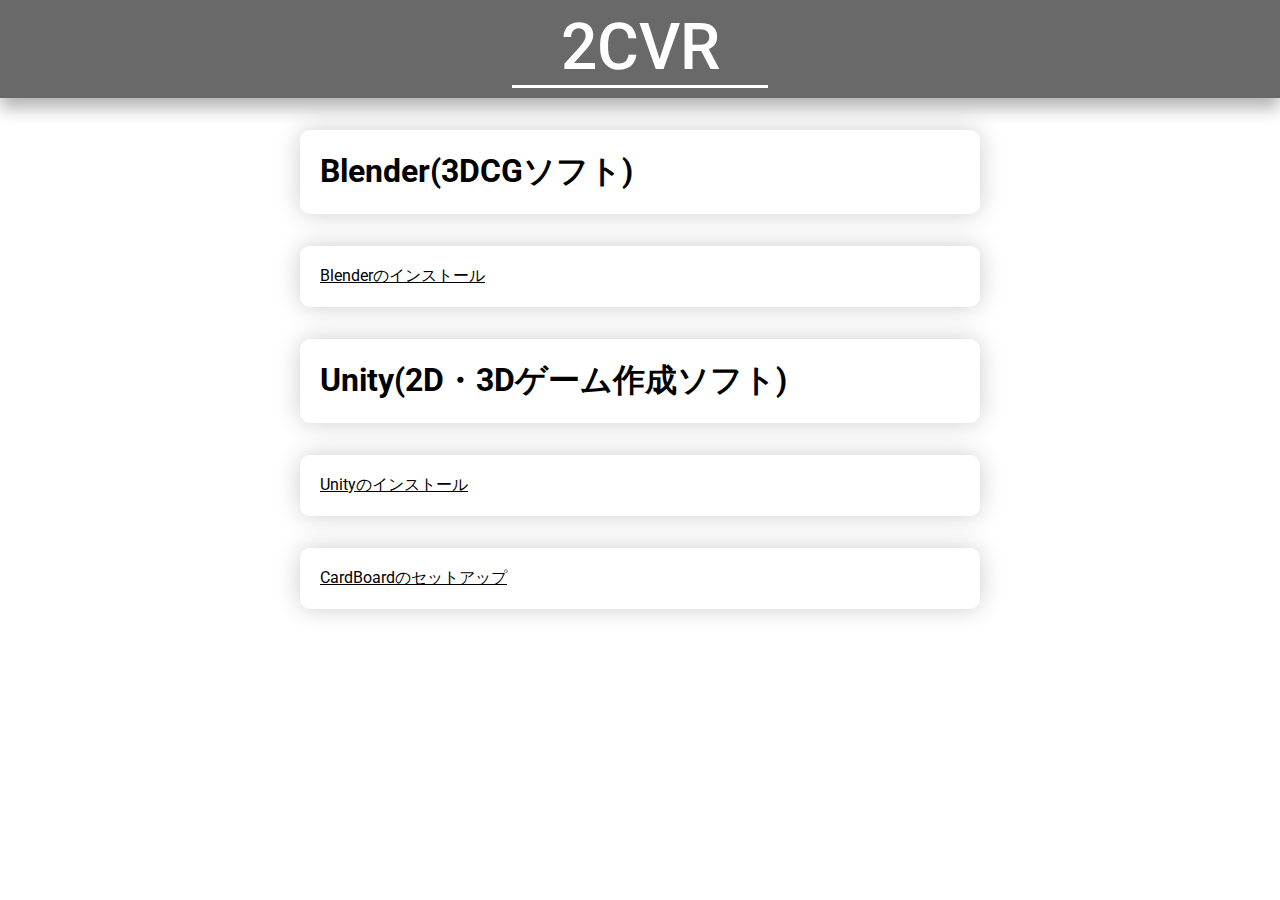
<file: index.html>
<!DOCTYPE html>
<html lang="ja">

<head>
    <meta charset="utf-8" />
    <link rel="stylesheet" href="style.css">
    <link rel="icon" href="favicon.ico" />
    <title>2CVR</title>
    <link
        href="https://fonts.googleapis.com/css2?family=Noto+Sans+JP:wght@100;300;400;500;700;900&family=Roboto:ital,wght@0,100;0,300;0,400;0,500;0,700;0,900;1,100&display=swap"
        rel="stylesheet">
    <link
        href="https://fonts.googleapis.com/css2?family=Chilanka&family=Roboto+Mono:ital,wght@0,100;0,200;0,300;0,400;0,500;0,600;0,700;1,100;1,200;1,300;1,400;1,500;1,600;1,700&family=Share+Tech+Mono&display=swap"
        rel="stylesheet">
</head>

<body>
    <div class="bancontainer">
        <h1 class="mybanner">2CVR</h1>
    </div>
    <main>
        <div>
            <div class="mycontainer">
                <h1>Blender(3DCGソフト)</h1>
            </div>
            <div class="mycontainer">
                <a class="top" href="./Blender/blender_install.html" style="color: black;">Blenderのインストール</a>
            </div>
        </div>
        <div>
            <div class="mycontainer">
                <h1>Unity(2D・3Dゲーム作成ソフト)</h1>
            </div>
            <div class="mycontainer">
                <a class="top" href="./Unity/unity_install.html" style="color: black;">Unityのインストール</a>
            </div>
            <div class="mycontainer">
                <a class="top" href="./Unity/unity_cardboard.html" style="color: black;">CardBoardのセットアップ</a>
            </div>
        </div>
    </main>
</body>

</html>
</file>
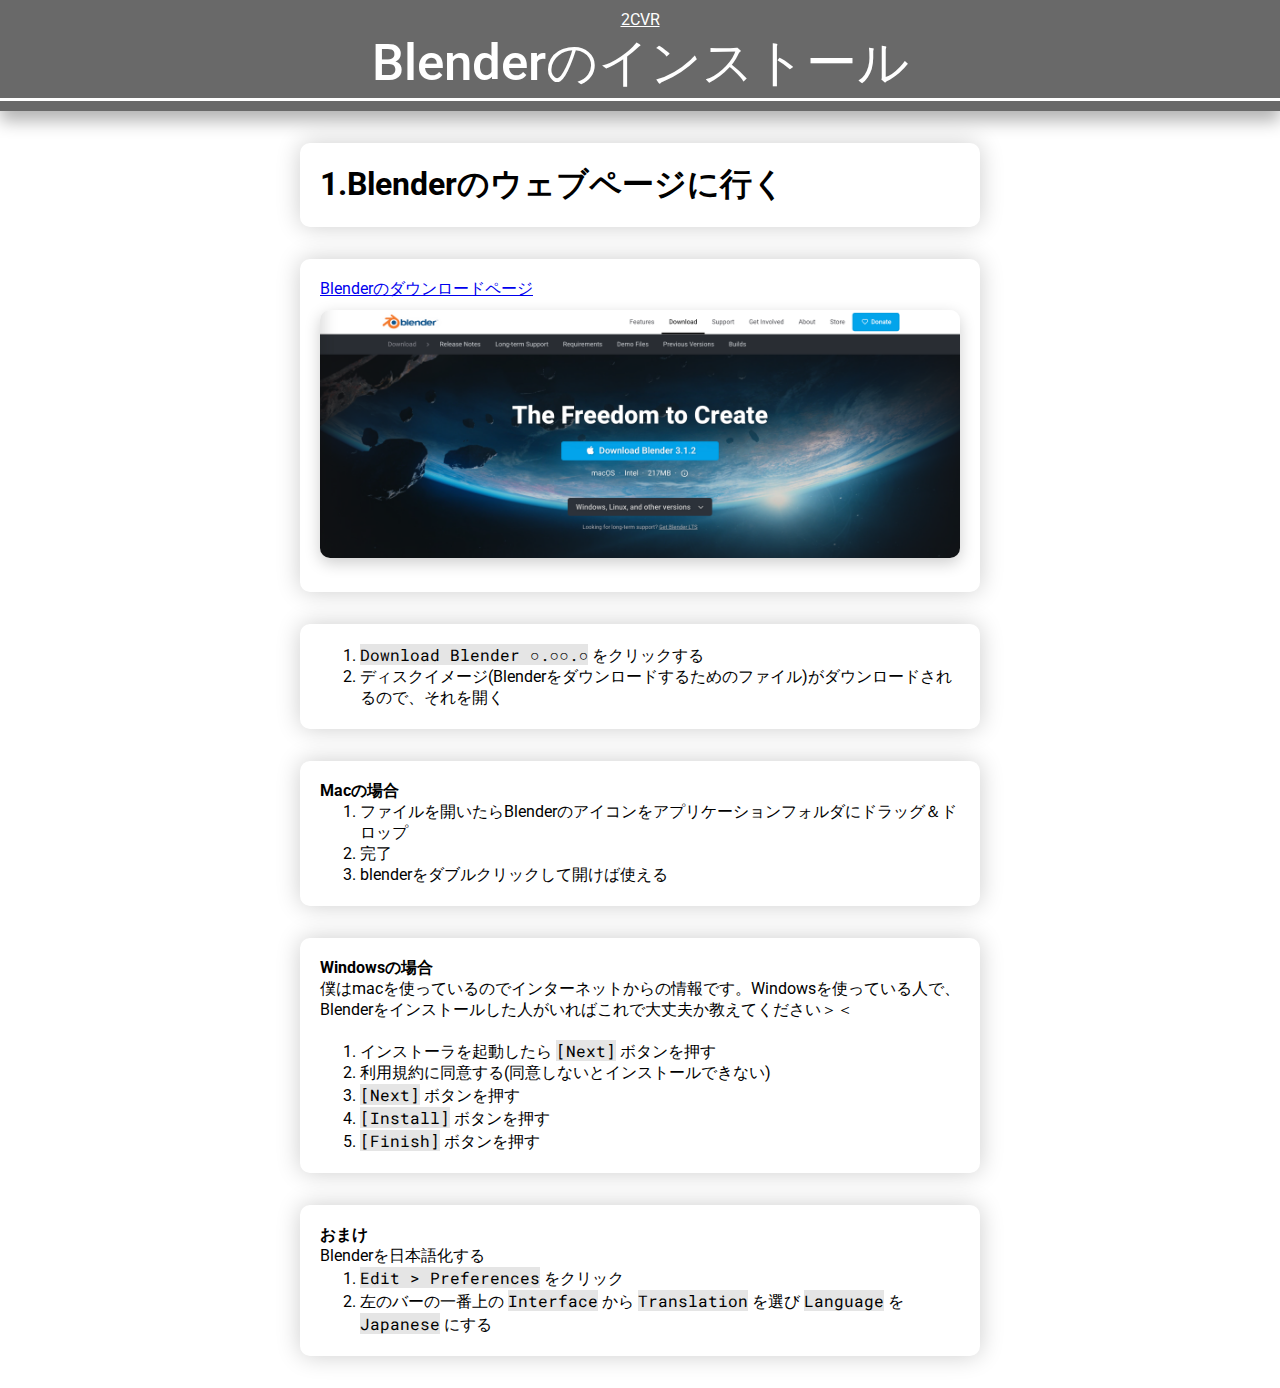
<file: blender_install.html>
<!DOCTYPE html>
<html lang="ja">

<head>
    <meta charset="utf-8" />
    <link rel="stylesheet" href="style.css">
    <title>2CVR-Blenderのインストール</title>
    <link
        href="https://fonts.googleapis.com/css2?family=Noto+Sans+JP:wght@100;300;400;500;700;900&family=Roboto:ital,wght@0,100;0,300;0,400;0,500;0,700;0,900;1,100&display=swap"
        rel="stylesheet">

</head>

<body>
    <div class="bancontainer">
        <a href="./index.html" style="color: white;">2CVR</a>
        <h1 class="mybanner" style="width: auto; font-size: 4vw;">Blenderのインストール</h1>
    </div>
    <main>
        <div class="mycontainer">
            <h1>1.Blenderのウェブページに行く</h1>
        </div>

        <div class="mycontainer">
            <a class="top" href="https://www.blender.org/download/" target="_blank">Blenderのダウンロードページ
                <img src="./src/blender_download_shashin.png" />
                <a></a>
            </a>
        </div>

        <div class="mycontainer">
            <ol>
                <li><code>Download Blender ○.○○.○</code> をクリックする</li>
                <li>ディスクイメージ(Blenderをダウンロードするためのファイル)がダウンロードされるので、それを開く</li>
            </ol>
        </div>

        <div class="mycontainer">
            <div>
                <strong>Macの場合</strong>
                <ol>
                    <li>ファイルを開いたらBlenderのアイコンをアプリケーションフォルダにドラッグ＆ドロップ</li>
                    <li>完了</li>
                    <li>blenderをダブルクリックして開けば使える</li>
                </ol>
            </div>
        </div>
        <div class="mycontainer">
            <div>
                <p><strong>Windowsの場合</strong></p>
                <p>僕はmacを使っているのでインターネットからの情報です。Windowsを使っている人で、Blenderをインストールした人がいればこれで大丈夫か教えてください＞＜</p>
                <br>
                <ol>
                    <li>インストーラを起動したら <code>[Next]</code> ボタンを押す</li>
                    <li>利用規約に同意する(同意しないとインストールできない)</li>
                    <li><code>[Next]</code> ボタンを押す</li>
                    <li><code>[Install]</code> ボタンを押す</li>
                    <li><code>[Finish]</code> ボタンを押す</li>
                </ol>
            </div>
        </div>
        <div class="mycontainer">
            <div>
                <p><strong>おまけ</strong></p>
                <p>Blenderを日本語化する</p>
                <ol>
                    <li><code>Edit &gt; Preferences</code> をクリック</li>
                    <li>左のバーの一番上の <code>Interface</code> から <code>Translation</code> を選び <code>Language</code> を
                        <code>Japanese</code>
                        にする</li>
                </ol>
            </div>
        </div>
    </main>
</body>

</html>
</file>
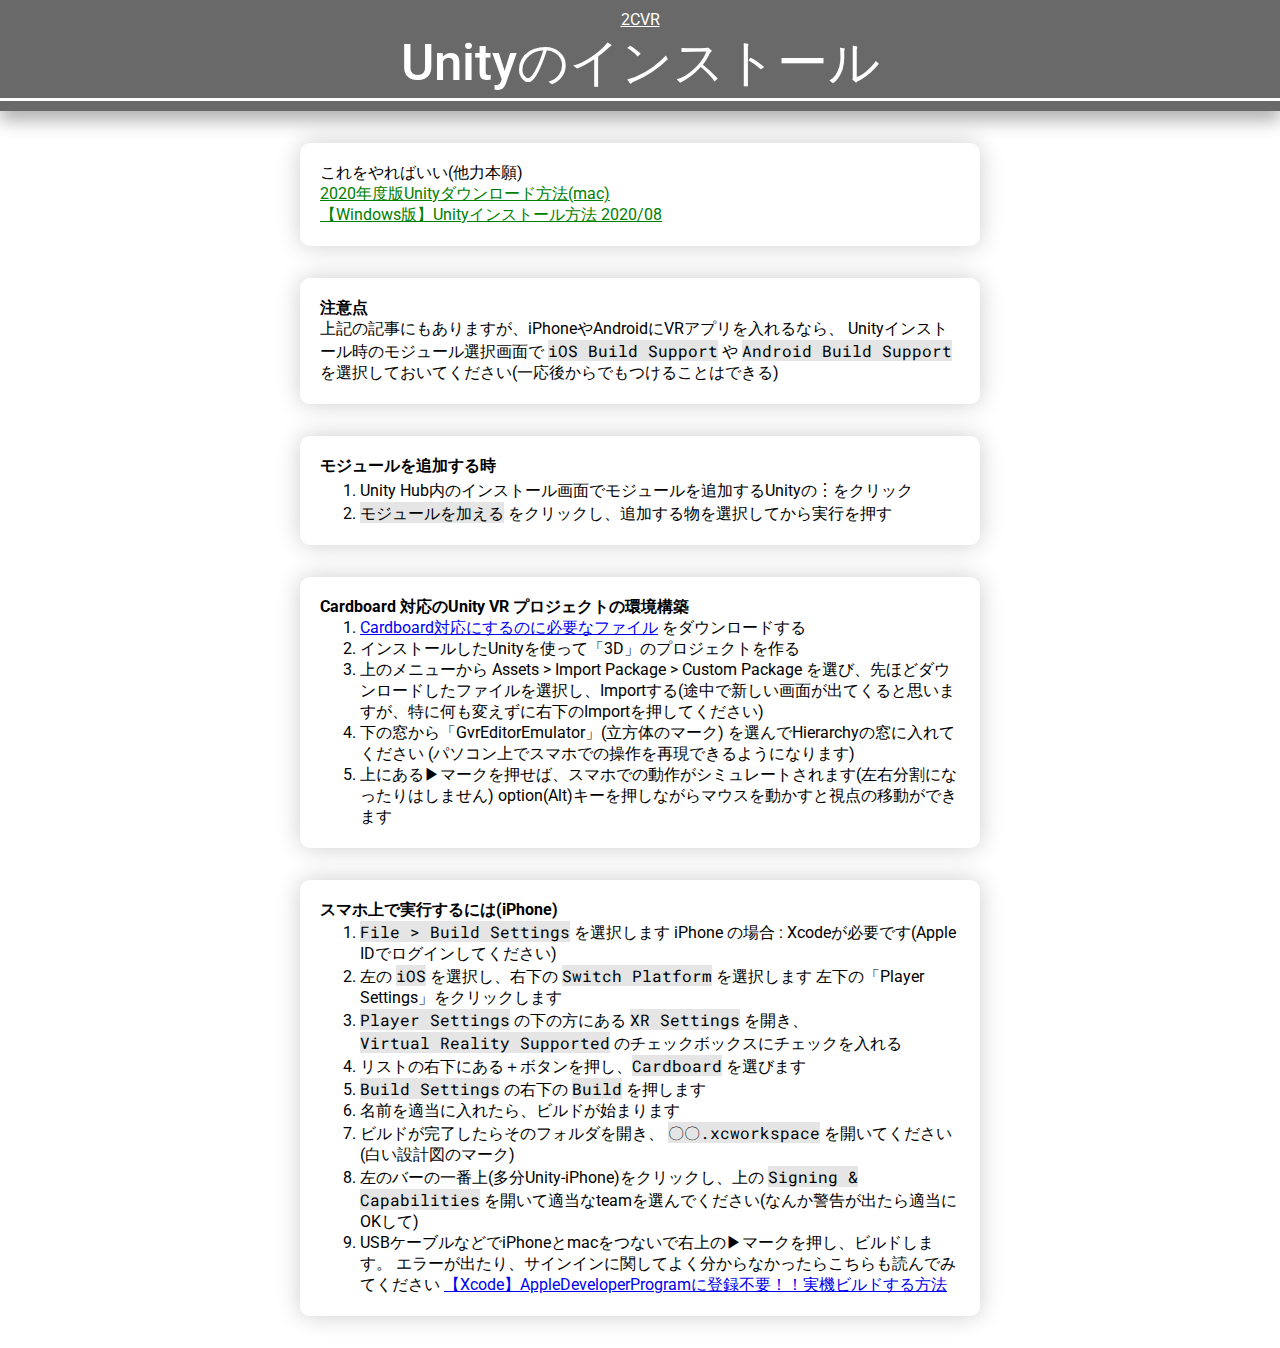
<file: unity_install.html>
<!DOCTYPE html>
<html lang="ja">

<head>
    <meta charset="utf-8" />
    <link rel="stylesheet" href="style.css">
    <title>2CVR-Unityのインストール</title>
    <link rel="icon" href="favicon.ico" />
    <link
        href="https://fonts.googleapis.com/css2?family=Noto+Sans+JP:wght@100;300;400;500;700;900&family=Roboto:ital,wght@0,100;0,300;0,400;0,500;0,700;0,900;1,100&display=swap"
        rel="stylesheet">

</head>

<body>
    <div class="bancontainer">
        <a href="./index.html" style="color: white;">2CVR</a>
        <h1 class="mybanner" style="width: auto; font-size: 4vw;">Unityのインストール</h1>
    </div>
    <main>
        <div class="mycontainer">
            <div>
                <p>これをやればいい(他力本願)</p>
                <a href="https://qiita.com/tommy1317/items/148fde8765f612af1f61" target="_blank"
                    style="color: green;">2020年度版Unityダウンロード方法(mac)</a>
                <br>
                <a href="https://qiita.com/GeekSalon/items/79fa9182659db03e2fcb" target="_blank"
                    style="color: green;">【Windows版】Unityインストール方法
                    2020/08</a>
            </div>
        </div>
        <div class="mycontainer">
            <div>
                <p><strong>注意点</strong></p>
                <p>上記の記事にもありますが、iPhoneやAndroidにVRアプリを入れるなら、 Unityインストール時のモジュール選択画面で <code>iOS Build Support</code> や
                    <code>Android Build Support</code> を選択しておいてください(一応後からでもつけることはできる)</p>
            </div>
        </div>
        <div class="mycontainer">
            <div>
                <p><strong>モジュールを追加する時</strong></p>
                <ol>
                    <li>Unity Hub内のインストール画面でモジュールを追加するUnityの︙をクリック</li>
                    <li><code>モジュールを加える</code> をクリックし、追加する物を選択してから実行を押す</li>
                </ol>
            </div>
        </div>
        <div class="mycontainer">
            <div>
                <p><strong>Cardboard 対応のUnity VR プロジェクトの環境構築</strong></p>
                <ol>
                    <li>
                        <p><a
                                href="https://github.com/googlevr/gvr-unity-sdk/releases/download/v1.200.1/GoogleVRForUnity_1.200.1.unitypackage">Cardboard対応にするのに必要なファイル</a>
                            をダウンロードする</p>
                    </li>
                    <li>
                        <p>インストールしたUnityを使って「3D」のプロジェクトを作る</p>
                    </li>
                    <li>
                        <p>上のメニューから Assets &gt; Import Package &gt; Custom Package
                            を選び、先ほどダウンロードしたファイルを選択し、Importする(途中で新しい画面が出てくると思いますが、特に何も変えずに右下のImportを押してください)</p>
                    </li>
                    <li>
                        <p>下の窓から「GvrEditorEmulator」(立方体のマーク) を選んでHierarchyの窓に入れてください (パソコン上でスマホでの操作を再現できるようになります)</p>
                    </li>
                    <li>
                        <p>上にある▶︎マークを押せば、スマホでの動作がシミュレートされます(左右分割になったりはしません) option(Alt)キーを押しながらマウスを動かすと視点の移動ができます</p>
                    </li>
                </ol>

            </div>
        </div>
        <div class="mycontainer">
            <div>
                <p><strong>スマホ上で実行するには(iPhone)</strong></p>
                <ol>
                    <li><code>File &gt; Build Settings</code> を選択します
                        iPhone の場合 : Xcodeが必要です(Apple IDでログインしてください)</li>
                    <li>左の <code>iOS</code> を選択し、右下の <code>Switch Platform</code> を選択します
                        左下の「Player Settings」をクリックします</li>
                    <li><code>Player Settings</code> の下の方にある <code>XR Settings</code>
                        を開き、<br><code>Virtual Reality Supported</code>
                        のチェックボックスにチェックを入れる</li>
                    <li>リストの右下にある＋ボタンを押し、<code>Cardboard</code> を選びます</li>
                    <li><code>Build Settings</code> の右下の <code>Build</code> を押します</li>
                    <li>名前を適当に入れたら、ビルドが始まります</li>
                    <li>ビルドが完了したらそのフォルダを開き、 <code>〇〇.xcworkspace</code> を開いてください(白い設計図のマーク)</li>
                    <li>左のバーの一番上(多分Unity-iPhone)をクリックし、上の <code>Signing &amp; Capabilities</code>
                        を開いて適当なteamを選んでください(なんか警告が出たら適当にOKして)
                    </li>
                    <li>USBケーブルなどでiPhoneとmacをつないで右上の▶︎マークを押し、ビルドします。
                        エラーが出たり、サインインに関してよく分からなかったらこちらも読んでみてください
                        <a
                            href="https://qiita.com/natsumo/items/3f1dd0e7f5471bd4b7d9">【Xcode】AppleDeveloperProgramに登録不要！！実機ビルドする方法</a>
                    </li>
                </ol>

            </div>
        </div>
    </main>
</body>

</html>
</file>
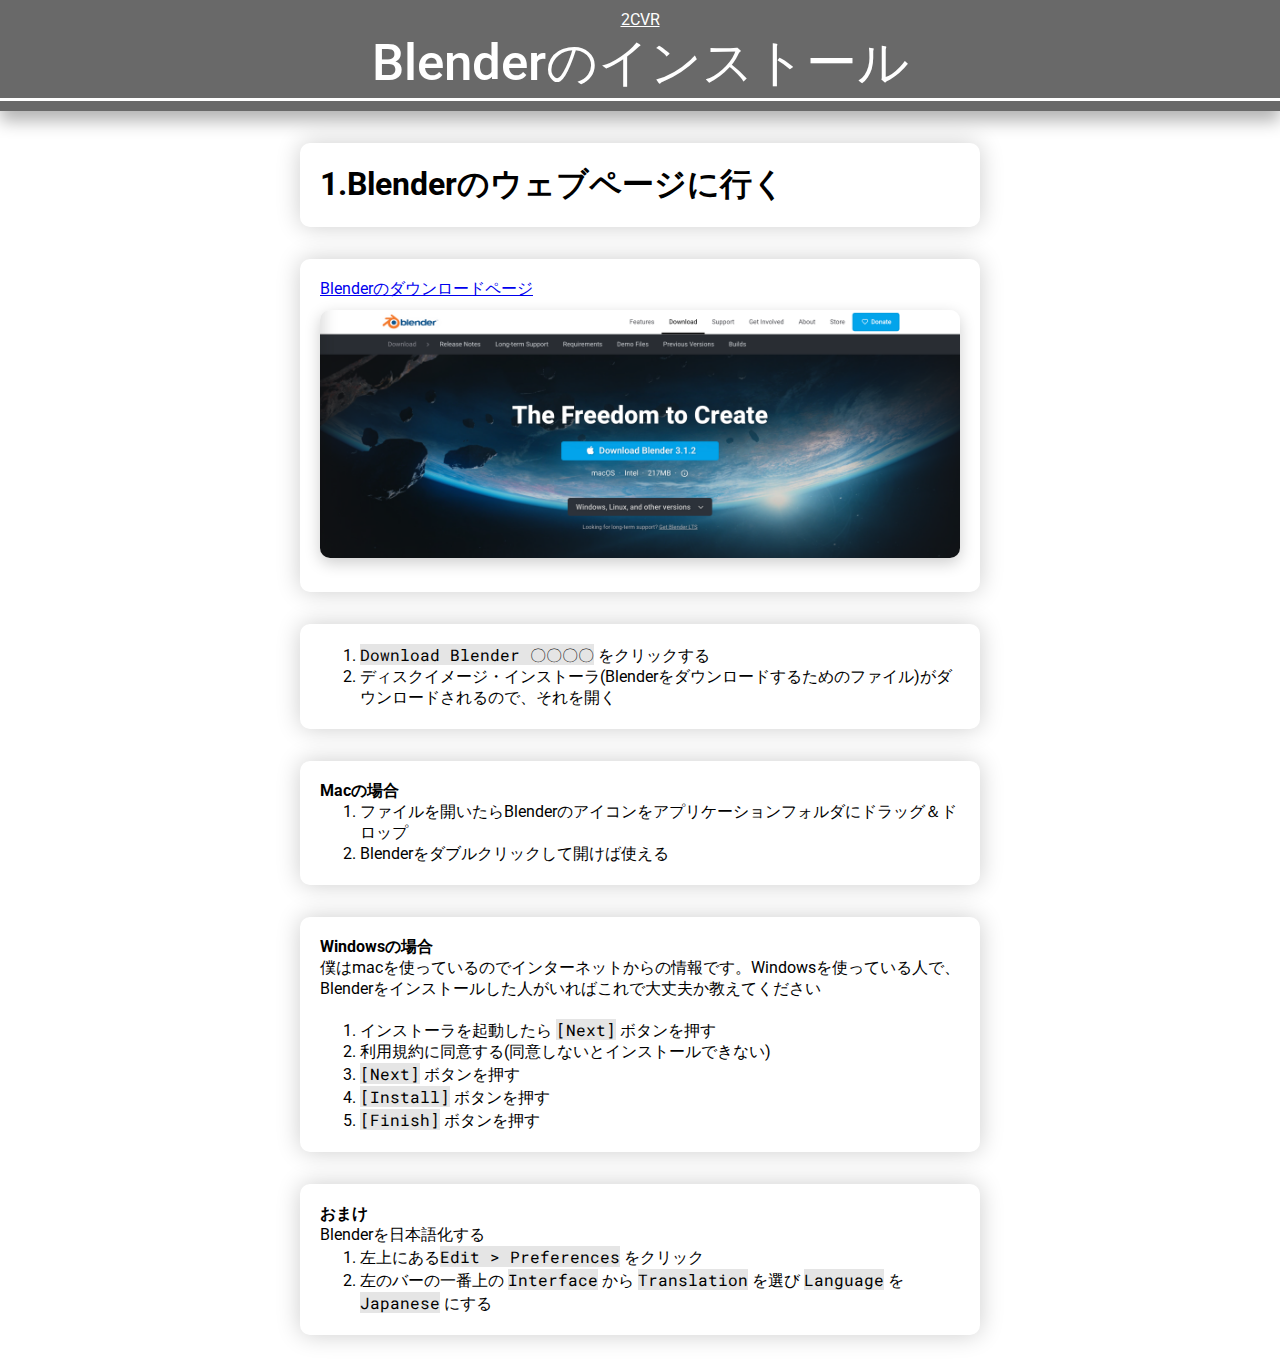
<file: Blender/blender_install.html>
<!DOCTYPE html>
<html lang="ja">

<head>
    <meta charset="utf-8" />
    <link rel="stylesheet" href="../style.css">
    <title>2CVR - Blenderのインストール</title>
    <link rel="icon" href="../favicon.ico" />
    <link
        href="https://fonts.googleapis.com/css2?family=Noto+Sans+JP:wght@100;300;400;500;700;900&family=Roboto:ital,wght@0,100;0,300;0,400;0,500;0,700;0,900;1,100&display=swap"
        rel="stylesheet">
</head>

<body>
    <div class="bancontainer">
        <a href="../index.html" style="color: white;">2CVR</a>
        <h1 class="mybanner" style="width: auto; font-size: 4vw;">Blenderのインストール</h1>
    </div>
    <main>
        <div class="mycontainer">
            <h1>1.Blenderのウェブページに行く</h1>
        </div>

        <div class="mycontainer">
            <a class="top" href="https://www.blender.org/download/" target="_blank">Blenderのダウンロードページ
                <img src="../src/blender_download_shashin.png" />
            </a>
        </div>

        <div class="mycontainer">
            <ol>
                <li><code>Download Blender 〇〇〇〇</code>
                    をクリックする
                </li>
                <li>ディスクイメージ・インストーラ(Blenderをダウンロードするためのファイル)がダウンロードされるので、それを開く</li>
            </ol>
        </div>

        <div class="mycontainer">
            <div>
                <strong>Macの場合</strong>
                <ol>
                    <li>ファイルを開いたらBlenderのアイコンをアプリケーションフォルダにドラッグ＆ドロップ</li>
                    <li>Blenderをダブルクリックして開けば使える</li>
                </ol>
            </div>
        </div>
        <div class="mycontainer">
            <div>
                <p><strong>Windowsの場合</strong></p>
                <p>僕はmacを使っているのでインターネットからの情報です。Windowsを使っている人で、Blenderをインストールした人がいればこれで大丈夫か教えてください</p>
                <br>
                <ol>
                    <li>インストーラを起動したら <code>[Next]</code> ボタンを押す</li>
                    <li>利用規約に同意する(同意しないとインストールできない)</li>
                    <li><code>[Next]</code> ボタンを押す</li>
                    <li><code>[Install]</code> ボタンを押す</li>
                    <li><code>[Finish]</code> ボタンを押す</li>
                </ol>
            </div>
        </div>
        <div class="mycontainer">
            <div>
                <p><strong>おまけ</strong></p>
                <p>Blenderを日本語化する</p>
                <ol>
                    <li>左上にある<code>Edit &gt; Preferences</code> をクリック</li>
                    <li>左のバーの一番上の <code>Interface</code> から <code>Translation</code> を選び <code>Language</code> を
                        <code>Japanese</code>
                        にする
                    </li>
                </ol>
            </div>
        </div>
    </main>
</body>

</html>
</file>
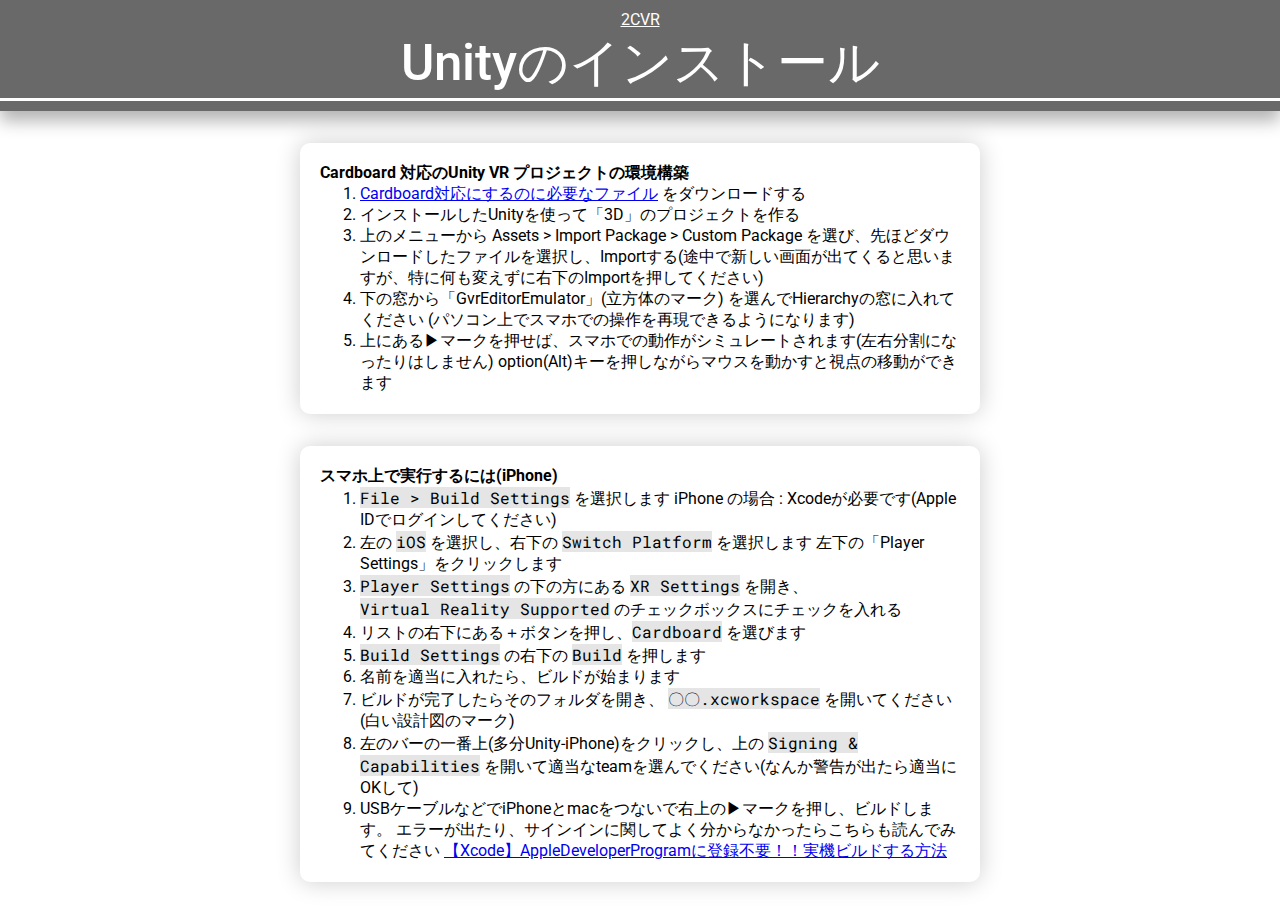
<file: Unity/unity_cardboard.html>
<!DOCTYPE html>
<html lang="ja">

<head>
    <meta charset="utf-8" />
    <link rel="stylesheet" href="../style.css">
    <title>2CVR - Cardboard環境構築</title>
    <link rel="icon" href="../favicon.ico" />
    <link
        href="https://fonts.googleapis.com/css2?family=Noto+Sans+JP:wght@100;300;400;500;700;900&family=Roboto:ital,wght@0,100;0,300;0,400;0,500;0,700;0,900;1,100&display=swap"
        rel="stylesheet">

</head>

<body>
    <div class="bancontainer">
        <a href="../index.html" style="color: white;">2CVR</a>
        <h1 class="mybanner" style="width: auto; font-size: 4vw;">Unityのインストール</h1>
    </div>
    <main>
        <div class="mycontainer">
            <div>
                <p><strong>Cardboard 対応のUnity VR プロジェクトの環境構築</strong></p>
                <ol>
                    <li>
                        <p><a
                                href="https://github.com/googlevr/gvr-unity-sdk/releases/download/v1.200.1/GoogleVRForUnity_1.200.1.unitypackage">Cardboard対応にするのに必要なファイル</a>
                            をダウンロードする</p>
                    </li>
                    <li>
                        <p>インストールしたUnityを使って「3D」のプロジェクトを作る</p>
                    </li>
                    <li>
                        <p>上のメニューから Assets &gt; Import Package &gt; Custom Package
                            を選び、先ほどダウンロードしたファイルを選択し、Importする(途中で新しい画面が出てくると思いますが、特に何も変えずに右下のImportを押してください)</p>
                    </li>
                    <li>
                        <p>下の窓から「GvrEditorEmulator」(立方体のマーク) を選んでHierarchyの窓に入れてください (パソコン上でスマホでの操作を再現できるようになります)</p>
                    </li>
                    <li>
                        <p>上にある▶︎マークを押せば、スマホでの動作がシミュレートされます(左右分割になったりはしません) option(Alt)キーを押しながらマウスを動かすと視点の移動ができます</p>
                    </li>
                </ol>

            </div>
        </div>
        <div class="mycontainer">
            <div>
                <p><strong>スマホ上で実行するには(iPhone)</strong></p>
                <ol>
                    <li><code>File &gt; Build Settings</code> を選択します
                        iPhone の場合 : Xcodeが必要です(Apple IDでログインしてください)</li>
                    <li>左の <code>iOS</code> を選択し、右下の <code>Switch Platform</code> を選択します
                        左下の「Player Settings」をクリックします</li>
                    <li><code>Player Settings</code> の下の方にある <code>XR Settings</code>
                        を開き、<br><code>Virtual Reality Supported</code>
                        のチェックボックスにチェックを入れる</li>
                    <li>リストの右下にある＋ボタンを押し、<code>Cardboard</code> を選びます</li>
                    <li><code>Build Settings</code> の右下の <code>Build</code> を押します</li>
                    <li>名前を適当に入れたら、ビルドが始まります</li>
                    <li>ビルドが完了したらそのフォルダを開き、 <code>〇〇.xcworkspace</code> を開いてください(白い設計図のマーク)</li>
                    <li>左のバーの一番上(多分Unity-iPhone)をクリックし、上の <code>Signing &amp; Capabilities</code>
                        を開いて適当なteamを選んでください(なんか警告が出たら適当にOKして)
                    </li>
                    <li>USBケーブルなどでiPhoneとmacをつないで右上の▶︎マークを押し、ビルドします。
                        エラーが出たり、サインインに関してよく分からなかったらこちらも読んでみてください
                        <a
                            href="https://qiita.com/natsumo/items/3f1dd0e7f5471bd4b7d9">【Xcode】AppleDeveloperProgramに登録不要！！実機ビルドする方法</a>
                    </li>
                </ol>

            </div>
        </div>
    </main>
</body>

</html>
</file>
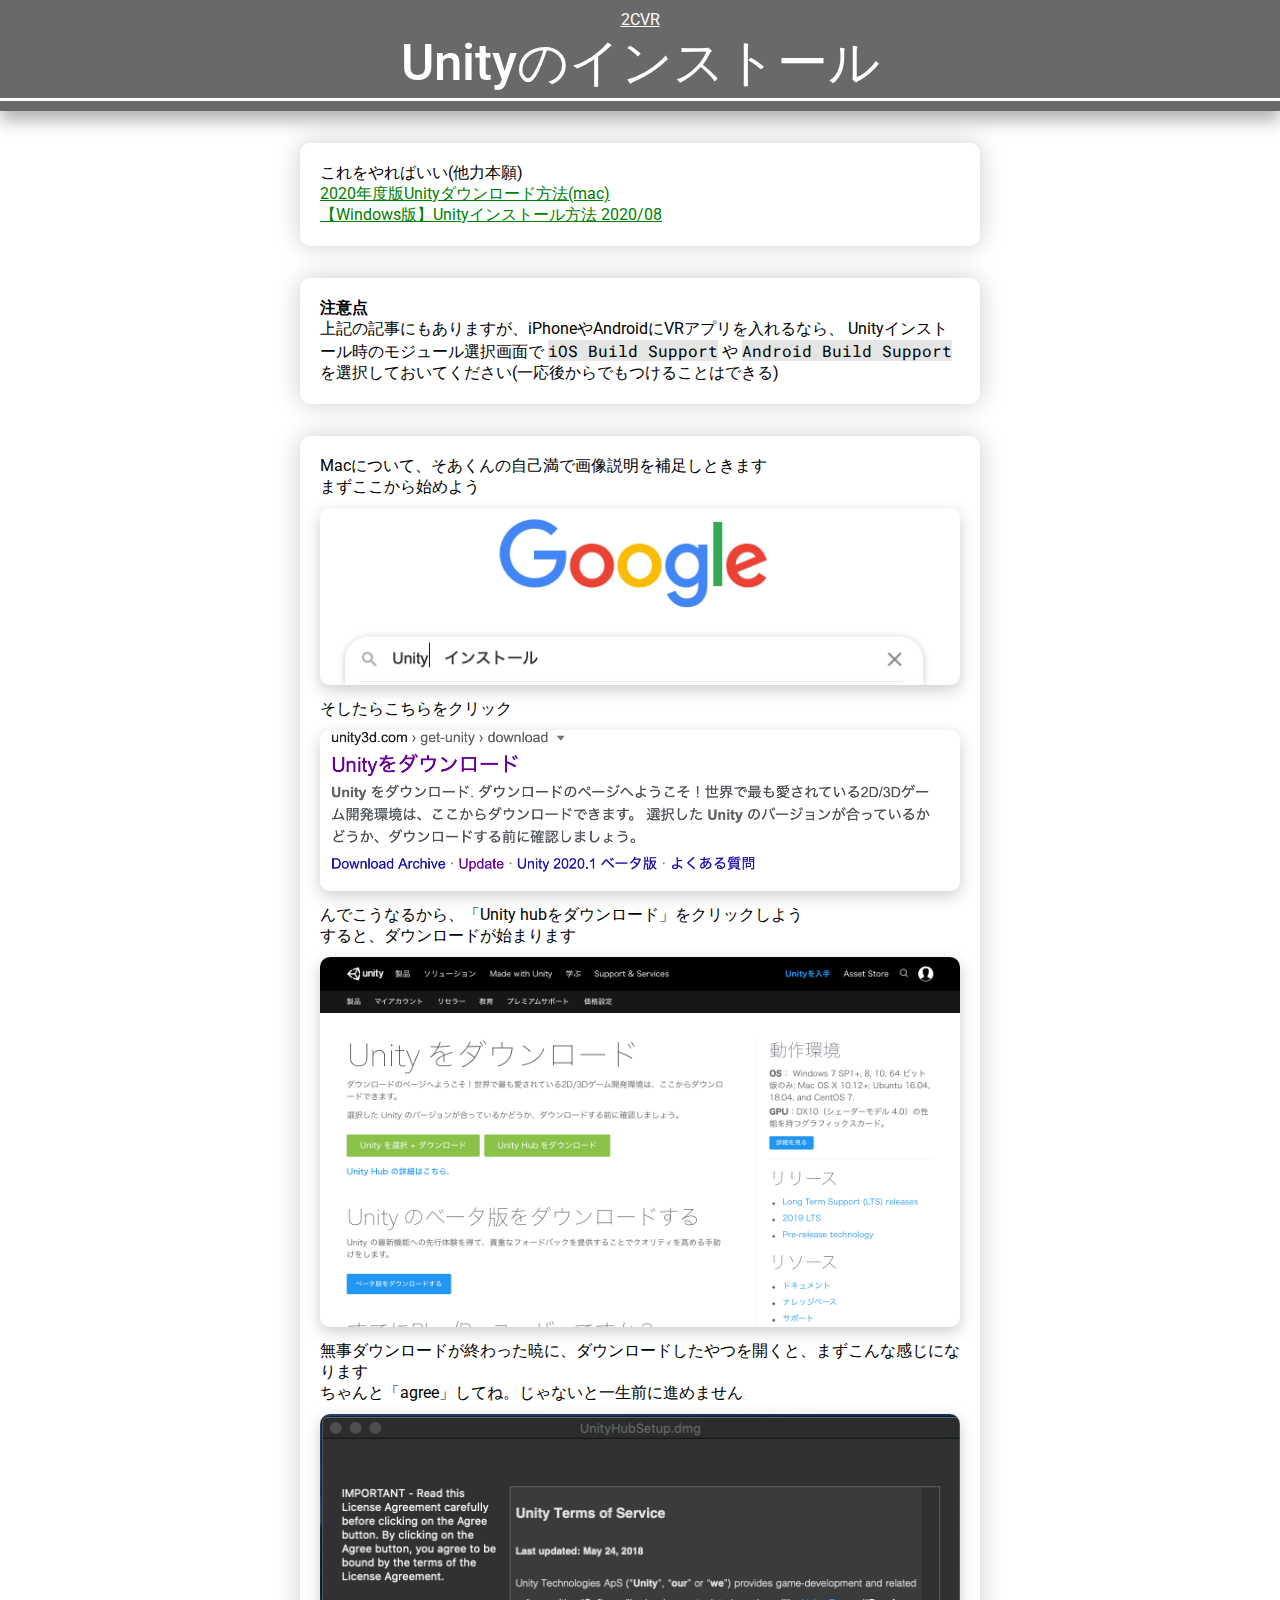
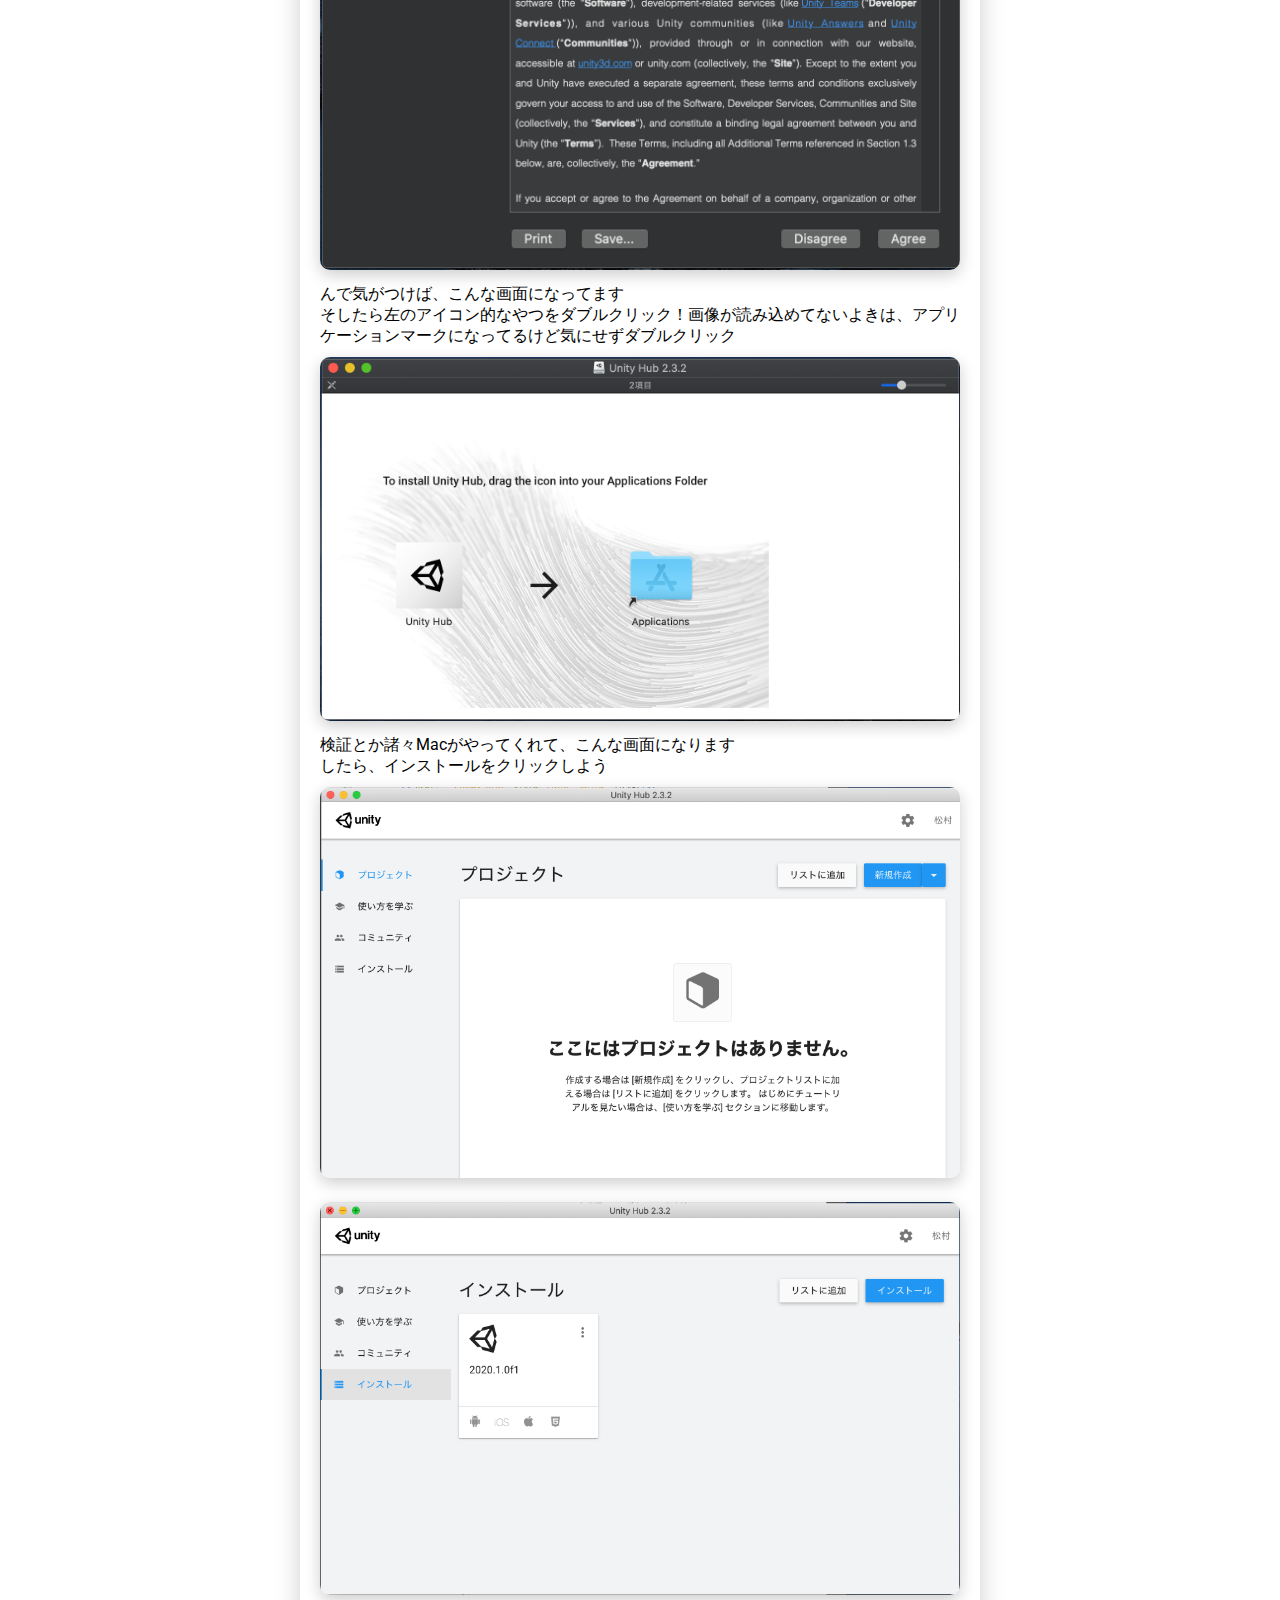
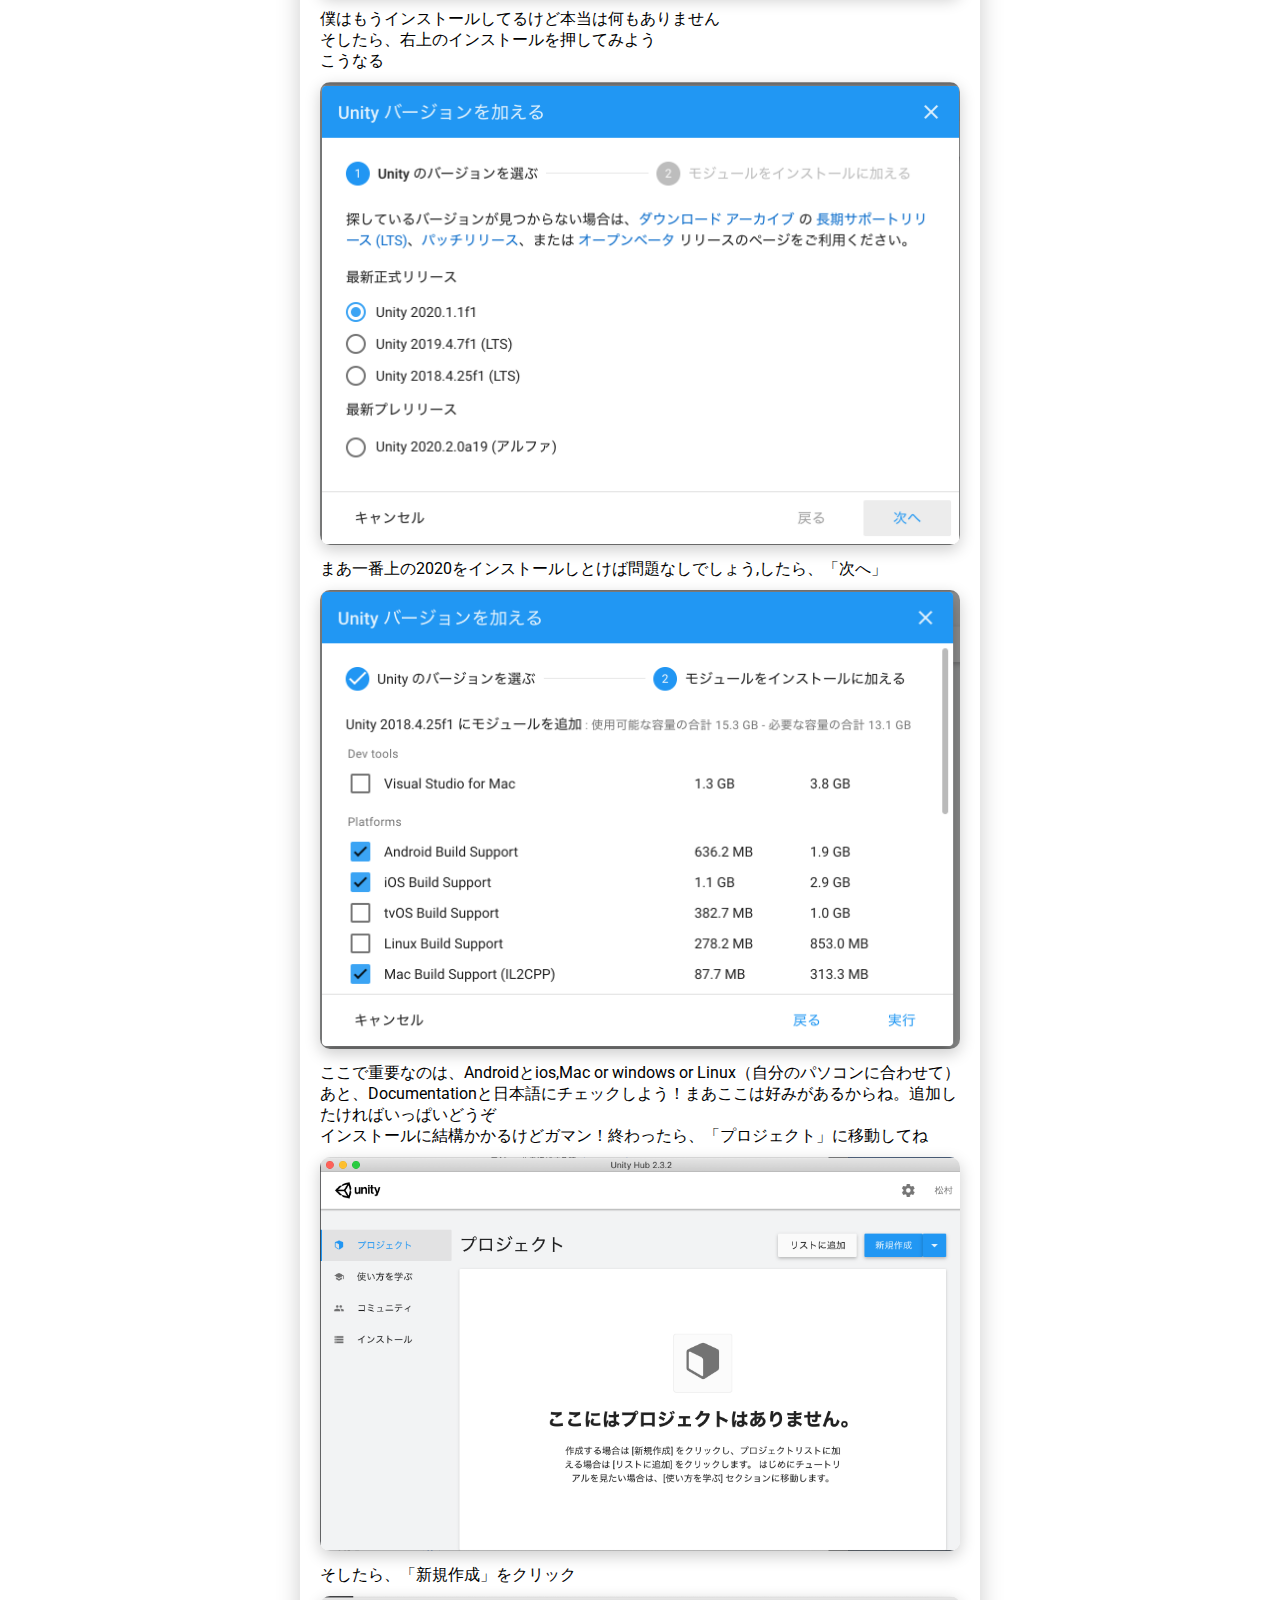
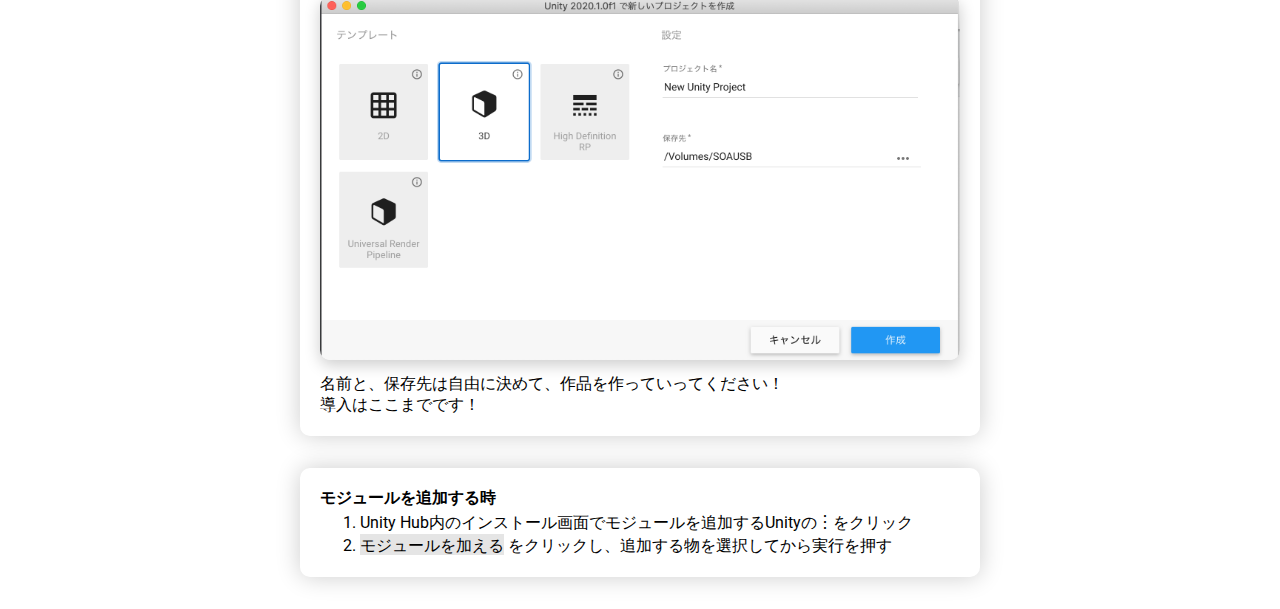
<file: Unity/unity_install.html>
<!DOCTYPE html>
<html lang="ja">

<head>
    <meta charset="utf-8" />
    <link rel="stylesheet" href="../style.css">
    <title>2CVR - Unityのインストール</title>
    <link rel="icon" href="../favicon.ico" />
    <link
        href="https://fonts.googleapis.com/css2?family=Noto+Sans+JP:wght@100;300;400;500;700;900&family=Roboto:ital,wght@0,100;0,300;0,400;0,500;0,700;0,900;1,100&display=swap"
        rel="stylesheet">

</head>

<body>
    <div class="bancontainer">
        <a href="../index.html" style="color: white;">2CVR</a>
        <h1 class="mybanner" style="width: auto; font-size: 4vw;">Unityのインストール</h1>
    </div>
    <main>
        <div class="mycontainer">
            <div>
                <p>これをやればいい(他力本願)</p>
                <a href="https://qiita.com/tommy1317/items/148fde8765f612af1f61" target="_blank"
                    style="color: green;">2020年度版Unityダウンロード方法(mac)</a>
                <br>
                <a href="https://qiita.com/GeekSalon/items/79fa9182659db03e2fcb" target="_blank"
                    style="color: green;">【Windows版】Unityインストール方法
                    2020/08</a>
            </div>
        </div>
        <div class="mycontainer">
            <div>
                <p><strong>注意点</strong></p>
                <p>上記の記事にもありますが、iPhoneやAndroidにVRアプリを入れるなら、 Unityインストール時のモジュール選択画面で <code>iOS Build Support</code> や
                    <code>Android Build Support</code> を選択しておいてください(一応後からでもつけることはできる)</p>
            </div>
        </div>
        <div class="mycontainer">
            <div>
                <p>Macについて、そあくんの自己満で画像説明を補足しときます</p>
                <p>まずここから始めよう</p>
                <img src="../src/Unity_Photos/ins-1.png">
                <p>そしたらこちらをクリック</p>
                <img src="../src/Unity_Photos/ins-2.png">
                <p>んでこうなるから、「Unity hubをダウンロード」をクリックしよう</p>
                <p>すると、ダウンロードが始まります</p>
                <img src="../src/Unity_Photos/ins-3.png">
                <p>無事ダウンロードが終わった暁に、ダウンロードしたやつを開くと、まずこんな感じになります</p>
                <p>ちゃんと「agree」してね。じゃないと一生前に進めません</p>
                <img src="../src/Unity_Photos/ss0.png">
                <p>んで気がつけば、こんな画面になってます</p>
                <p>そしたら左のアイコン的なやつをダブルクリック！画像が読み込めてないよきは、アプリケーションマークになってるけど気にせずダブルクリック</p>
                <img src="../src/Unity_Photos/ss1.png">
                <p>検証とか諸々Macがやってくれて、こんな画面になります</p>
                <p>したら、インストールをクリックしよう</p>
                <img src="../src/Unity_Photos/ss7.png">
                <img src="../src/Unity_Photos/ss2.png">
                <p>僕はもうインストールしてるけど本当は何もありません</p>
                <p>そしたら、右上のインストールを押してみよう</p>
                <p>こうなる</p>
                <img src="../src/Unity_Photos/ss3.png">
                <p>まあ一番上の2020をインストールしとけば問題なしでしょう,したら、「次へ」</p>
                <img src="../src/Unity_Photos/ss4.png">
                <p>ここで重要なのは、Androidとios,Mac or windows or
                    Linux（自分のパソコンに合わせて）あと、Documentationと日本語にチェックしよう！まあここは好みがあるからね。追加したければいっぱいどうぞ</p>
                <p>インストールに結構かかるけどガマン！終わったら、「プロジェクト」に移動してね</p>
                <img src="../src/Unity_Photos/ss5.png">
                <p>そしたら、「新規作成」をクリック</p>
                <img src="../src/Unity_Photos/ss6.png">
                <p>名前と、保存先は自由に決めて、作品を作っていってください！</p>
                <p>導入はここまでです！</p>

            </div>
        </div>
        <div class="mycontainer">
            <div>
                <p><strong>モジュールを追加する時</strong></p>
                <ol>
                    <li>Unity Hub内のインストール画面でモジュールを追加するUnityの︙をクリック</li>
                    <li><code>モジュールを加える</code> をクリックし、追加する物を選択してから実行を押す</li>
                </ol>
            </div>
        </div>
    </main>
</body>

</html>
</file>
<file: style.css>
@import url('https://fonts.googleapis.com/css2?family=Roboto+Mono:wght@100;200;300;400;600;700&family=Roboto:wght@100;300;400;500;700;900&display=swap');
.mycontainer{
  position: relative;
  width: 50%;
  left: 50%;
  transform: translate(-50%,0%);
  display: flex;
  padding: 20px;
  margin: 2em 0em;
  background: #FFF;
  border-radius:10px;
  box-shadow: 0 0px 1.5em rgba(0,0,0,0.2);
  transition: box-shadow 0.2s;
  height: auto;
}
@media screen and (max-width: 479px) { /*ウィンドウ幅が最大479pxまでの場合に適用*/
    .mycontainer {
        width: 80%;
    }
}
.mybanner{
  color: white;
  font-weight: 500;
  font-size: 5vw;
  margin: auto;
  text-align: center;
  border-bottom: medium solid white;
  width: 20vw;
}

.bancontainer{
  background-color: dimgray;
  width: 100%;
  text-align: center;
  align-content: center;
  margin: 0px 0px;
  padding-top: 10px;
  padding-bottom: 10px;
  justify-content: center;
  color: white;
  box-shadow: 0 10px 1em rgba(0,0,0,0.3);
}
body{
    margin: 0 0;
}
p{
    max-width: 100%;
    word-wrap: break-word;
    margin: 0;
}
h1{
    max-width: 100%;
    word-wrap: break-word;
    margin: 0;
}
*{
    font-family: 'Roboto', sans-serif;;
    margin: 0 0;
}

code{
    font-family: 'Roboto Mono', monospace;
    background-color: rgba(0,0,0,0.1);
}
img{
    max-width: 100%;
    margin: 10px auto;
    box-shadow: 0 5px 1em rgba(0,0,0,0.2);
    border-radius: 10px;
}
</file>
